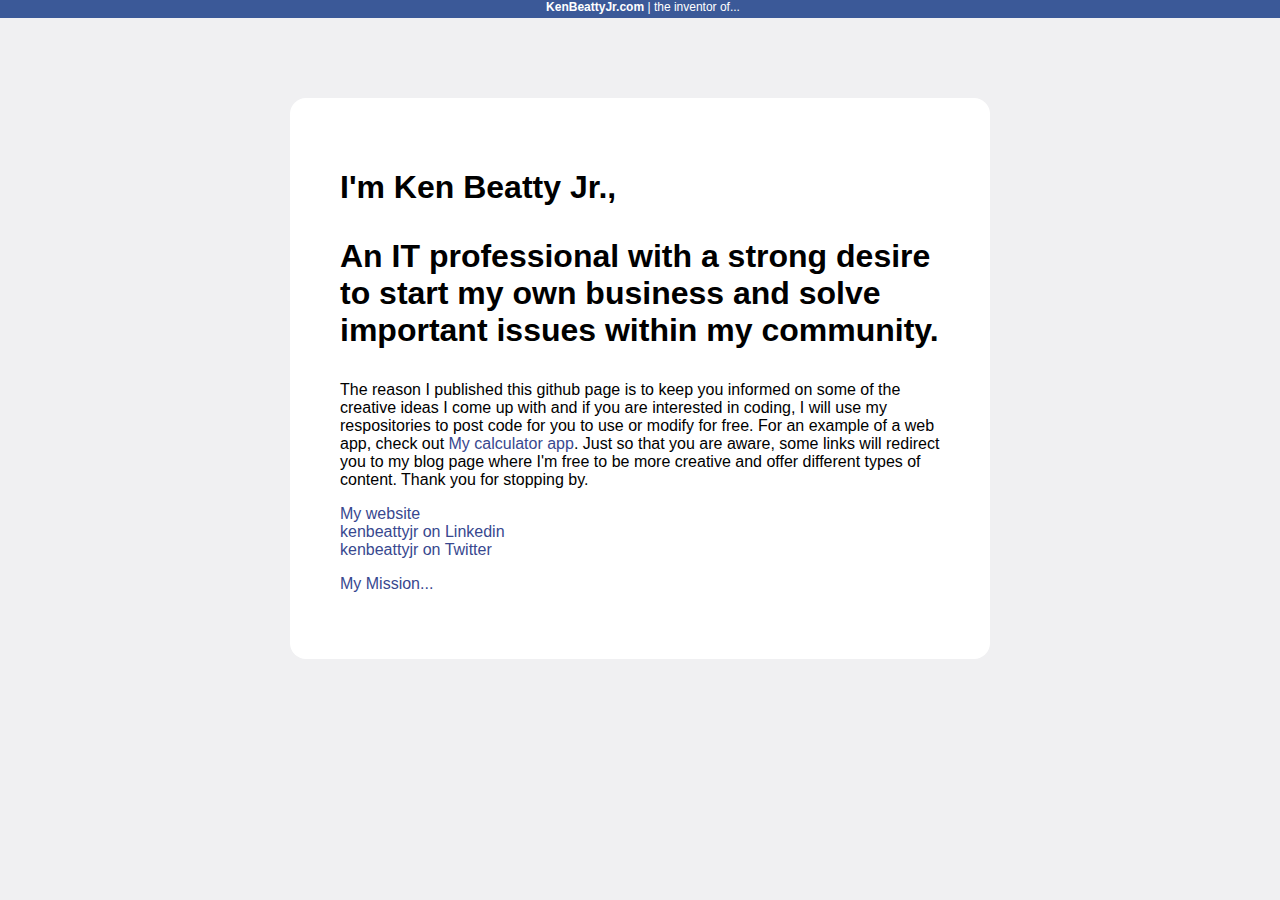
<file: index.html>
<!doctype html>
<html>
<head>
    <title>Ken Beatty Jr. - the inventor of...</title>
    <meta charset="utf-8" />
    <meta http-equiv="Content-type" content="text/html; charset=utf-8" />
    <meta name="viewport" content="width=device-width, initial-scale=1" />
    <link rel="stylesheet" type="text/css" href="/styles.css"/>
</head>

<body>
	<div id="container">	
	 		<div id="top-bar">	
				<div class="fixed-width">
			 		<strong>KenBeattyJr.com</strong>     |     the inventor of...
				</div>
				
			</div>
		<div id="mainContent">
			<h1>
				I'm Ken Beatty Jr., 
				<p> 
					An IT professional with a strong desire to start my own business and solve important issues within my community.
				</p>
			</h1>
			<p>
				The reason I published this github page is to keep you informed on some of the creative ideas I come up with and if you are interested in coding, I will use my respositories to post code for you to use or modify for free. For an example of a web app, check out <a href="https://kenbeattyjr.github.io/calculator.html">My calculator app</a>. Just so that you are aware, some links will redirect you to my blog page where I'm free to be more creative and offer different types of content. Thank you for stopping by. 
			</p>
			
			<div>
				<p>
				<a href="https://www.kenbeattyjr.com">My website</a><br>				
				<a href="https://www.linkedin.com/kenbeattyjr">kenbeattyjr on Linkedin</a><br>	
				<a href="https://www.twitter.com/kenbeattyjr">kenbeattyjr on Twitter</a><br>
				</p>
			</div>
			<p>
				<a href="https://kenbeattyjr.com/mission">My Mission...</a>
			</p>
		</div>
	</div>
</body>

</html>
</file>
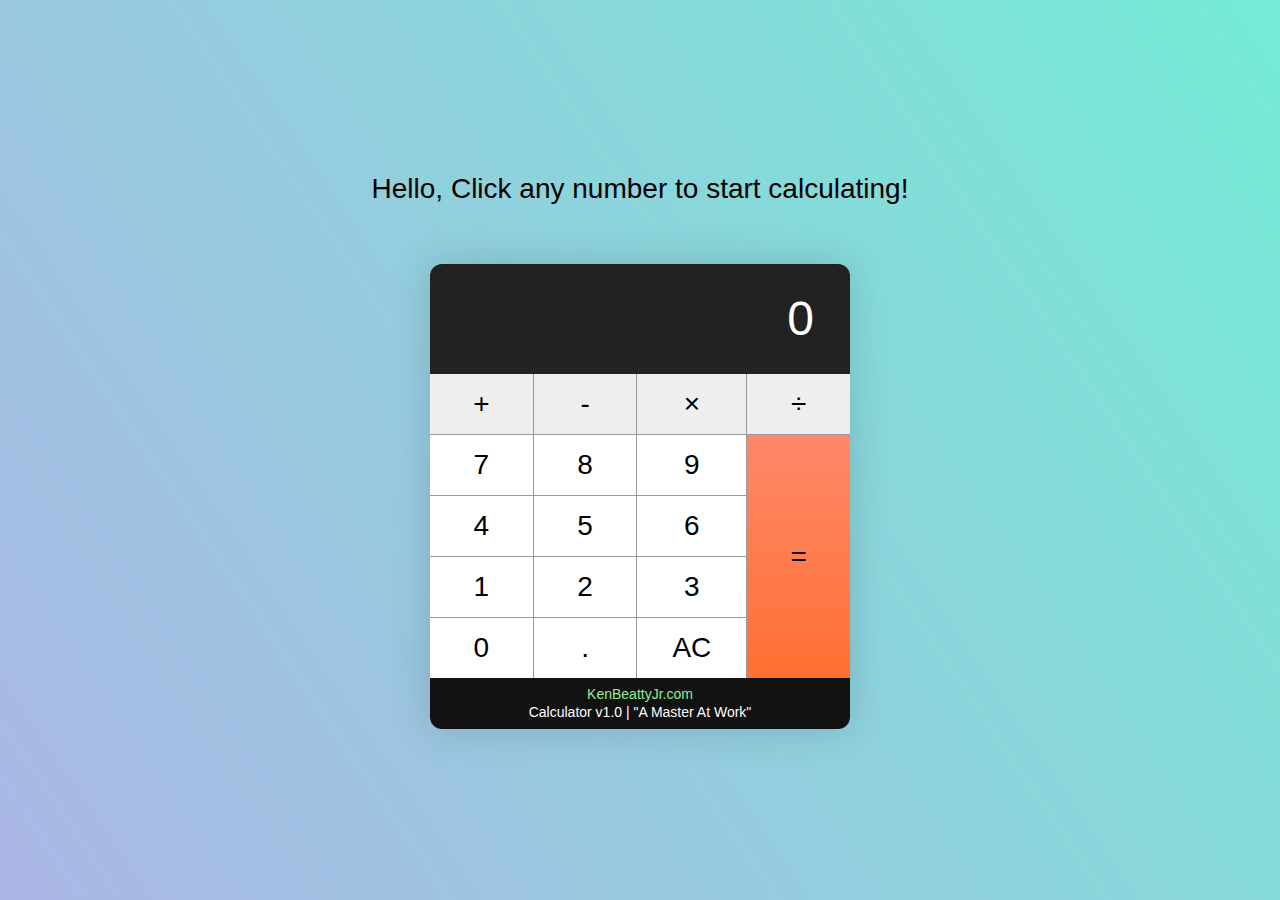
<file: calculator.html>
<!doctype html>
<html>
<head>
    <title>Ken Beatty Jr.</title>
    <meta charset="utf-8" />
    <meta http-equiv="Content-type" content="text/html; charset=utf-8" />
    <meta name="viewport" content="width=device-width, initial-scale=1" />
    <link rel="stylesheet" type="text/css" href="stylecalc.css"/>
</head>

<body>

    <div class="container">
        <p>
          <b>Hello</b>, Click any number to start calculating!
        </p>
        <div class="calculator">
      		<div class="calculator__display">0</div>

      		<div class="calculator__keys">
		        <button class="key--operator" data-action="add">+</button>
		        <button class="key--operator" data-action="subtract">-</button>
		        <button class="key--operator" data-action="multiply">&times;</button>
		        <button class="key--operator" data-action="divide">÷</button>
		        <button>7</button>
		        <button>8</button>
		        <button>9</button>
		        <button>4</button>
		        <button>5</button>
		        <button>6</button>
		        <button>1</button>
		        <button>2</button>
		        <button>3</button>
		        <button>0</button>
		        <button data-action="decimal">.</button>
		        <button data-action="clear">AC</button>
		        <button class="key--equal" data-action="calculate">=</button>
      		</div>
    	
          <div class="calculator__bottom"><a href="http://kenbeattyjr.com">KenBeattyJr.com</a><br>Calculator v1.0 | "A Master At Work"</div>
        </div>
     </div>
<script src="javacalc.js"></script>
</body>
</file>
<file: styles.css>
body{
        background-color: #f0f0f2;
        margin: 0;
        padding: 0;
        font-family: "Open Sans", "Helvetica Neue", Helvetica, Arial, sans-serif;
		}
	
	
	#top-bar{	
 	 	width:100%;
		height:18px;	
 	 	background-color: #3b5998;
 	 	margin:0;	
		color: #fff;
		padding-left: 3px;
		font-size:12px;
		text-align: center;
		}	
	 
	 
    #mainContent {
        width: 600px;
        margin: 5em auto;
        padding: 50px;
        background-color: #fff;
        border-radius: 1em;
    }
    a:link, a:visited {
        color: #38488f;
        text-decoration: none;
    }
    @media (max-width: 700px) {
        body {
            background-color: #fff;
        }
        div {
            width: auto;
            margin: 0 auto;
            border-radius: 0;
            padding: 1em;
        }
    }
</file>
<file: stylecalc.css>
// NOTE: You don't need to mess around with 
// CSS to follow the tutorial. Focus on the 
// JavaScript instead!
// =========================

// Some personal resets
html {
  box-sizing: border-box;
}

*,
*::before,
*::after {
  box-sizing: inherit;
}

body {
  margin: 0;
}

/* Responsive Images */

embed,
iframe,
img,
object,
video {
  max-width: 100%;
}

h1,
h2,
h3,
h4,
h5,
h6,
ul,
ol,
li,
p,
pre,
blockquote,
figure,
hr {
  margin: 0;
  padding-right: 0;
  padding-left: 0;
}

a {
  text-decoration: none;
  color: lightgreen;
}

a:hover, a:active {
    color: white;
}

a:focus {
  outline: none;
}

h1,
h2,
h3,
h4,
h5,
h6 {
  display: block;
}

/* Removes all decimals and discs from lists */

ol,
ul {
  list-style: none;
}

/* 
 * Completely resets form items
 * ----------------------------
 * Super hard reset that removes all borders
 * and radiuses of all form items (including
 * checkboxes and radios)
 */

input,
textarea,
button {
  border: 0;
  border-radius: 0;
  background-color: transparent;
  font-size: inherit;
  font-family: inherit;
  font-weight: inherit;
  outline: none;
  appearance: none;
  text-align: left;
}

input:hover,
input:active,
input:focus,
textarea:hover,
textarea:active,
textarea:focus,
button:hover,
button:active,
button:focus {
  outline: none;
}

:root {
  font-family: Helvetica, Arial, sans-serif;
}

html {
  font-size: 175%;
  font-weight: 300;
  line-height: 1.3;
}

body {
  align-items: center;
  background-image: linear-gradient(236deg, #74ebd5, #acb6e5);
  display: flex;
  height: 100vh;
  justify-content: center;
}

.container {
  max-width: 20em;
  padding: .33em;
}

.container > p {
  text-align: center;
}

.calculator {
  border-radius: 12px;
  box-shadow: 0 0 40px 0px rgba(0, 0, 0, 0.15);
  margin-left: auto;
  margin-right: auto;
  margin-top: 2em;
  max-width: 15em;
  overflow: hidden;
}

.calculator__display {
  background-color: #222222;
  color: #fff;
  font-size: 1.714285714em;
  padding: 0.5em 0.75em;
  text-align: right;
}

.calculator__bottom {
  background-color: #111111;
  color: #fff;
  font-size: .5em;
  padding: 0.5em 0.75em;
  text-align: center;
}

.calculator__keys {
  background-color: #999;
  display: grid;
  grid-gap: 1px;
  grid-template-columns: repeat(4, 1fr);
}

.calculator__keys > * {
  background-color: #fff;
  padding: 0.5em 1.25em;
  position: relative;
  text-align: center;
}

.calculator__keys > *:active::before,
.calculator__keys > .is-depressed::before {
  background-color: rgba(0, 0, 0, 0.2);
  bottom: 0;
  box-shadow: 0 0 6px 0 rgba(0, 0, 0, 0.5) inset;
  content: "";
  left: 0;
  opacity: 0.3;
  position: absolute;
  right: 0;
  top: 0;
  z-index: 1;
}

.key--operator {
  background-color: #eee;
}

.key--equal {
  background-image: linear-gradient(to bottom, #fe886a, #ff7033);
  grid-column: -2;
  grid-row: 2 / span 4;
}
</file>
